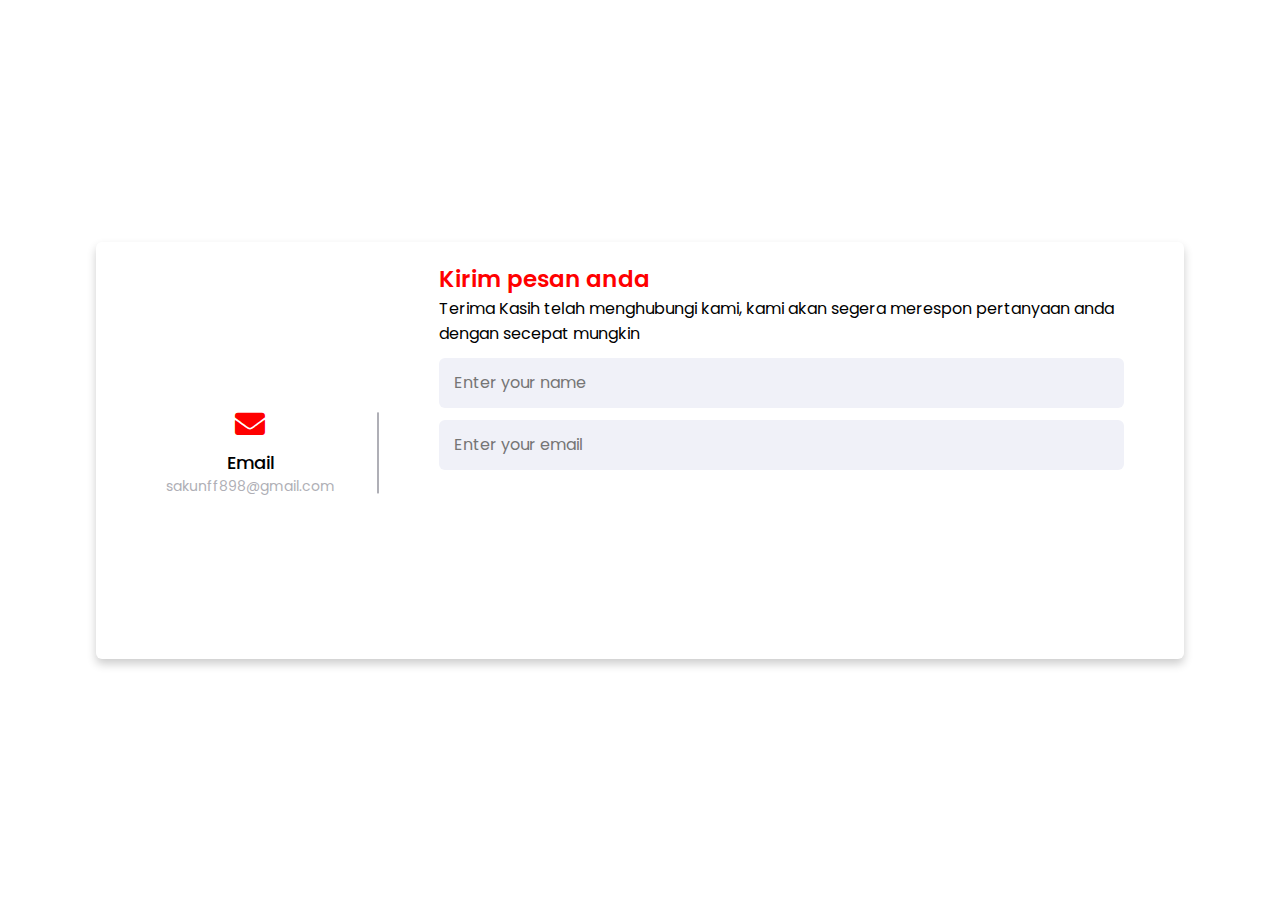
<file: contact/index.html>
<!DOCTYPE html>
<!-- Created By CodingLab - www.codinglabweb.com -->
<html lang="en" dir="ltr">

<head>
    <meta charset="UTF-8">
    <!-- <title> Responsive Contact Us Form  | CodingLab </title>-->
    <link rel="stylesheet" href="style.css">
    <!-- Fontawesome CDN Link -->
    <link rel="stylesheet" href="https://cdnjs.cloudflare.com/ajax/libs/font-awesome/5.15.2/css/all.min.css" />
    <meta name="viewport" content="width=device-width, initial-scale=1.0">
    <link rel="shortcut icon" href="image/about.jpg" style="border-radius: 50%;">
</head>

<body>
    <div class="container">
        <div class="content">
            <div class="left-side">
                <div class="email details">
                    <i class="fas fa-envelope"></i>
                    <div class="topic">Email</div>
                    <div class="text-one">sakunff898@gmail.com</div>
                </div>
            </div>
            <div class="right-side">
                <div class="topic-text">Kirim pesan anda</div>
                <p>Terima Kasih telah menghubungi kami, kami akan segera merespon pertanyaan anda dengan secepat mungkin</p>
                <form action="#">
                    <div class="input-box">
                        <input type="text" placeholder="Enter your name">
                    </div>
                    <div class="input-box">
                        <input type="text" placeholder="Enter your email">
                    </div>
                    <div class="input-box message-box">

                    </div>
                    <a href="mailto:sakunff898@gmail.com?subject=Ingin%20Bertanya&body=Apa%20yang%20ingin%20anda%20TANYAKAN" class="button"></a>
                </form>
            </div>
        </div>
    </div>
</body>

</html>
</file>
<file: contact/style.css>
/* Google Font CDN Link */
@import url('https://fonts.googleapis.com/css2?family=Poppins:wght@200;300;400;500;600;700&display=swap');
*{
  margin: 0;
  padding: 0;
  box-sizing: border-box;
  font-family: "Poppins" , sans-serif;
}
body{
  min-height: 100vh;
  width: 100%;
  background: #ffffff;
  display: flex;
  align-items: center;
  justify-content: center;
}
.container{
  width: 85%;
  background: #fff;
  border-radius: 6px;
  padding: 20px 60px 30px 40px;
  box-shadow: 0 5px 10px rgba(0, 0, 0, 0.2);
}
.container .content{
  display: flex;
  align-items: center;
  justify-content: space-between;
}
.container .content .left-side{
  width: 25%;
  height: 100%;
  display: flex;
  flex-direction: column;
  align-items: center;
  justify-content: center;
  margin-top: 15px;
  position: relative;
}
.content .left-side::before{
  content: '';
  position: absolute;
  height: 70%;
  width: 2px;
  right: -15px;
  top: 50%;
  transform: translateY(-50%);
  background: #afafb6;
}
.content .left-side .details{
  margin: 14px;
  text-align: center;
}
.content .left-side .details i{
  font-size: 30px;
  color: #ff0000;
  margin-bottom: 10px;
}
.content .left-side .details .topic{
  font-size: 18px;
  font-weight: 500;
}
.content .left-side .details .text-one,
.content .left-side .details .text-two{
  font-size: 14px;
  color: #afafb6;
}
.container .content .right-side{
  width: 75%;
  margin-left: 75px;
}
.content .right-side .topic-text{
  font-size: 23px;
  font-weight: 600;
  color: #ff0000;
}
.right-side .input-box{
  height: 50px;
  width: 100%;
  margin: 12px 0;
}
.right-side .input-box input,
.right-side .input-box textarea{
  height: 100%;
  width: 100%;
  border: none;
  outline: none;
  font-size: 16px;
  background: #F0F1F8;
  border-radius: 6px;
  padding: 0 15px;
  resize: none;
}
.right-side .message-box{
  min-height: 110px;
}
.right-side .input-box textarea{
  padding-top: 6px;
}
.right-side .button{
  display: inline-block;
  margin-top: 12px;
}
.right-side .button input[type="button"]{
  color: #fff;
  font-size: 18px;
  outline: none;
  border: none;
  padding: 8px 16px;
  border-radius: 6px;
  background: #f00000;
  cursor: pointer;
  transition: all 0.3s ease;
}
.button input[type="button"]:hover{
  background: #000000;
}

@media (max-width: 950px) {
  .container{
    width: 90%;
    padding: 30px 40px 40px 35px ;
  }
  .container .content .right-side{
   width: 75%;
   margin-left: 55px;
}
}
@media (max-width: 820px) {
  .container{
    margin: 40px 0;
    height: 100%;
  }
  .container .content{
    flex-direction: column-reverse;
  }
 .container .content .left-side{
   width: 100%;
   flex-direction: row;
   margin-top: 40px;
   justify-content: center;
   flex-wrap: wrap;
 }
 .container .content .left-side::before{
   display: none;
 }
 .container .content .right-side{
   width: 100%;
   margin-left: 0;
 }
}
</file>
